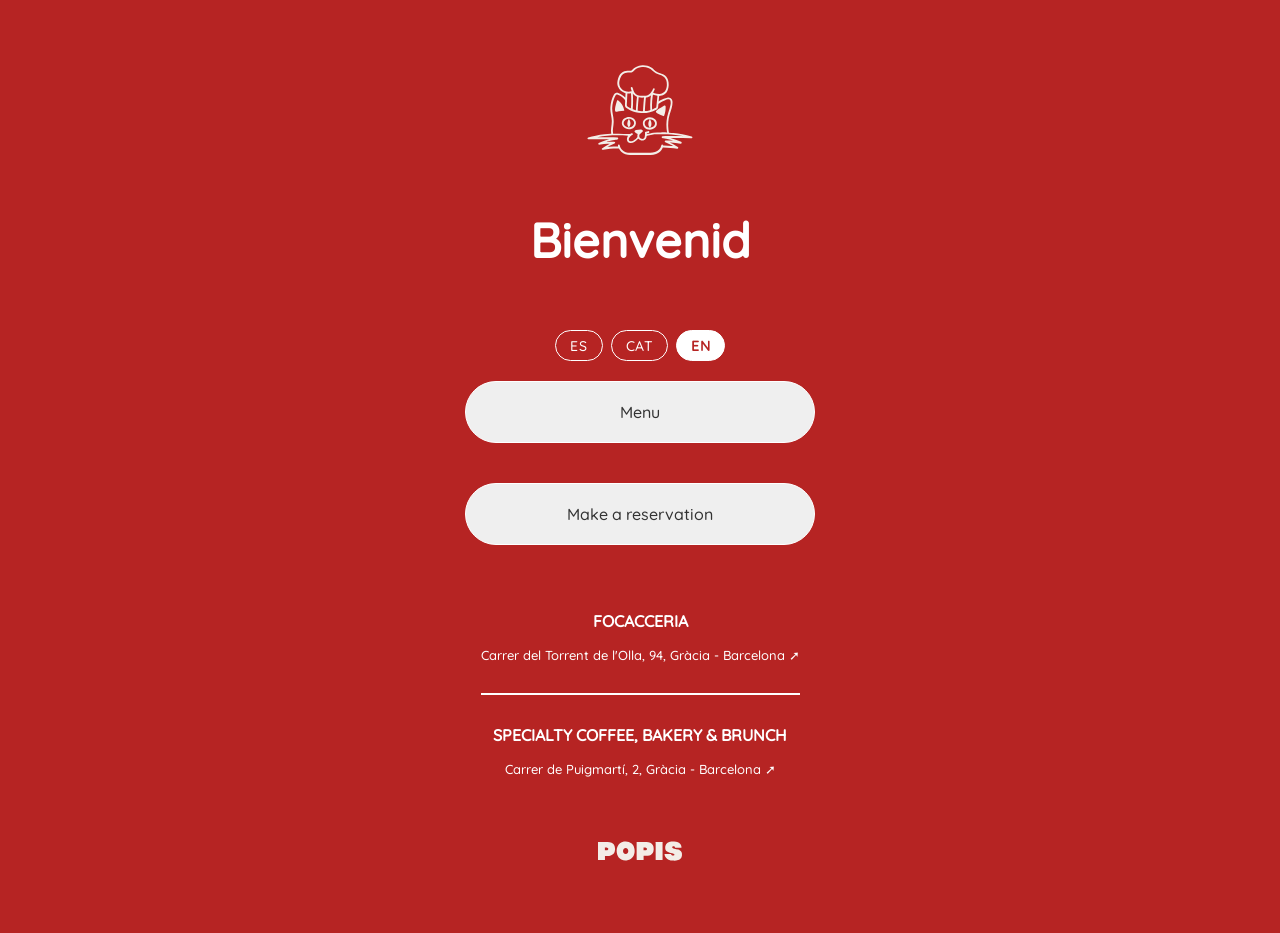
<file: index.html>
<!DOCTYPE html>
<html lang="es">

<head>
    <meta charset="UTF-8">
    <meta name="viewport" content="width=device-width, initial-scale=1.0">
    <link rel="icon" href="./src/img/popis-icon.png" type="image/x-icon">
    <link rel="stylesheet" href="./src/main.css">
    <title>POPIS - Focacceria, Specialty Coffee, Bakery & Brunch</title>
    <script>sessionStorage.clear()</script>

</head>

<body>
    <section class="contenedor" id="menu-idioma">
        <div class="principal">
            <img id="popis-gato" src="./src/img/popis-gato.svg"
                alt="Popis - Focacceria, Specialty Coffee, Bakery & Brunch">
            <h2 id="typing"></h2>

            <div class="lang-switcher" id="lang-switcher"></div>

            <div class="botones" id="botones">
            </div>

            <div id="direccion">
                <a href="https://maps.app.goo.gl/12NpFujeuTSc6AAb8">
                    <p><b>FOCACCERIA</b></p>
                    <p class="descripcion">Carrer del Torrent de l'Olla, 94, Gràcia - Barcelona ➚</p>
                </a>
                <hr>
                <a href="https://maps.app.goo.gl/URNXex1QkYSHWfvt5">
                    <p><b>SPECIALTY COFFEE, BAKERY & BRUNCH</b></p>
                    <p class="descripcion">Carrer de Puigmartí, 2, Gràcia - Barcelona ➚</p>
                </a>
            </div>

            <img id="popis-letras" src="./src/img/popis-letras.svg"
                alt="Popis - Focacceria, Specialty Coffee, Bakery & Brunch">

        </div>
    </section>

    <section>

        <div class="principal hide" id="menu-local">
            <img id="popis-gato" src="./src/img/popis-gato.svg"
                alt="Popis - Focacceria, Specialty Coffee, Bakery & Brunch">
            <h2 id="pregunta"></h2>

            <div class="botones">
                <button onclick="menu('focacceria','local')" id="menu-local-focacceria">Focacceria</button>
                <button onclick="menu('bolleria','local')" id="menu-local-bolleria">Specialty Coffee, Bakery & Brunch</button>
                <span class="atras" onclick="recarga()">
                    <svg xmlns="http://www.w3.org/2000/svg" width="2em" height="2em" fill="currentColor"
                        class="bi bi-arrow-left-circle" viewBox="0 0 16 16">
                        <path fill-rule="evenodd"
                            d="M1 8a7 7 0 1 0 14 0A7 7 0 0 0 1 8m15 0A8 8 0 1 1 0 8a8 8 0 0 1 16 0m-4.5-.5a.5.5 0 0 1 0 1H5.707l2.147 2.146a.5.5 0 0 1-.708.708l-3-3a.5.5 0 0 1 0-.708l3-3a.5.5 0 1 1 .708.708L5.707 7.5z" />
                    </svg>
                </span>
            </div>
        </div>

    </section>

    <script src="./src/main.js"></script>
    <script>tipear()</script>
    <script>
        const traducciones = {
            es:  { menu: "Menú", reserva: "Realizar reserva" },
            en:  { menu: "Menu", reserva: "Make a reservation" },
            cat: { menu: "Menú", reserva: "Fer una reserva" }
        };

        const reserva = () => window.open('https://wa.me/34655793149', '_blank');

        function renderMainBtn(lang) {
            document.getElementById('botones').innerHTML = `
                <button onclick="menu('${lang}','menu')">${traducciones[lang].menu}</button>
                <button onclick="reserva('${lang}')">${traducciones[lang].reserva}</button>
            `;
        }

        function setupHomeLang(lang) {
            renderMainBtn(lang);
            renderLangSwitcher(document.getElementById('lang-switcher'), lang, setupHomeLang);
        }

        setupHomeLang(idiomaActivo());
    </script>
</body>

</html>
</file>
<file: src/main.css>
:root {
    --color-primario: #B62423;
    --color-blanco: #ffffff;
    --color-texto: #333333;
}

@font-face {
    font-family: 'quicksand medium';
    src: url('./font/quicksand-medium.woff') format('woff2');
    font-display: swap;
}

@font-face {
    font-family: 'tt chocolate';
    src: url('./font/ttchocolate-demibold') format('woff2');
    font-display: swap;
}


body {
    background-color: var(--color-primario);
    font-family: 'quicksand medium', sans-serif !important;
    height: 100vh;
    margin: 0;
}

.hide {
    display: none !important;
}

.atras {
    margin: 30px 0 0 0;
    color: var(--color-blanco);
}

.contenedor {
    max-width: 850px;
    margin: auto;
}

/**/

.principal {
    padding: 20px;
    text-align: center;
    display: flex;
    flex-direction: column;
    align-items: center;
    justify-content: space-between;
}

.principal #popis-gato {
    padding: 30px 0 0 0;
    width: 120px;
}

.principal #popis-letras {
    width: 90px;
    margin: 50px 0;
}

.principal h2 {
    color: var(--color-blanco);
    height: 60px;
    font-size: 3rem;
    overflow: hidden;
}

.principal h2#pregunta {
    height: auto !important;
    padding-bottom: 0 !important;
}

.principal .botones {
    display: flex;
    flex-direction: column;
    align-items: center;
    margin-bottom: 30px;
    width: 350px;
}

.principal .botones button {
    margin: 20px;
    padding: 20px 25px;
    border-radius: 100px;
    border: 1px solid var(--color-blanco);
    width: 100%;
    transition: all 0.5s ease;
    font-family: 'quicksand medium', sans-serif !important;
    color: var(--color-texto);
    font-size: 1rem;
}

.principal .botones button:hover {
    width: 110%;
    transition: all 0.5s ease;
    cursor: pointer;
}

.principal a {
    color: var(--color-blanco);
    text-decoration: none;
    font-family: 'quicksand medium', sans-serif !important;
}

/* Página menú */
.principal.menu_header {
    justify-content: flex-start;
    height: auto;
    box-sizing: border-box;
    border-bottom: 1px solid var(--color-blanco);
    margin: 0 20px;
}

.principal.menu_header h2 {
    font-size: 2rem;
    font-family: 'tt chocolate', sans-serif;
    height: auto;
    line-height: 3rem;
    margin-bottom: 40px;
}

/* Info box "El pedido se hace en la barra" — estilo igual que v2 (compacto, cream con borde izq) */
.menu_descripcion {
    display: inline-flex;
    align-items: center;
    gap: 10px;
    margin: 0 auto 60px;
    padding: 10px 14px;
    background: rgba(255, 245, 225, 0.08);
    border-left: 3px solid var(--color-blanco);
    border-radius: 6px;
    max-width: fit-content;
}

.menu_descripcion p {
    margin: 0;
    color: var(--color-blanco);
    font-size: 0.85rem;
    font-weight: 400;
    letter-spacing: 0.3px;
    font-family: 'quicksand medium', sans-serif;
}

.menu_descripcion .descripcion_icono {
    display: flex;
    align-items: center;
}

.menu_descripcion .descripcion_icono svg {
    color: var(--color-blanco);
    width: 1.1em;
    height: 1.1em;
}

.menu {
    font-family: 'tt chocolate', sans-serif !important;
    color: var(--color-blanco);
    padding: 20px;
}

.menu .menu_categoria h3 {
    color: var(--color-blanco);
    font-size: 2.5rem;
    line-height: 3.3rem;
    font-weight: 800;
}

.menu .menu_categoria {
    margin: 80px 0 40px 0;
}

.menu .menu_categoria_item {
    margin: 40px 0;
    border-bottom: 1px solid rgba(255, 255, 255, 0.314);
}

.menu .menu_categoria_item_p p {
    font-size: 1.3rem;
    margin: 0;
    font-weight: 800;
}

.menu .menu_categoria_item_p {
    display: flex;
    justify-content: space-between;
}

.menu .menu_categoria_item_d {
    font-size: 1rem;
    line-height: 1.5rem;
}

.menu .menu_item_descripcion {
    margin-top: 5px;
}

.menu h2 {
    text-align: center;
    font-size: 2rem;
    border-top: 1px solid var(--color-blanco);
    border-bottom: 1px solid var(--color-blanco);
    padding: 70px 0px;
}

.menu .menu_categoria_item_p .menu_item_nombre {
    width: 70%;
    text-align: left;
}

.menu .menu_categoria_item_p .menu_item_precio {
    width: 30%;
    text-align: right;
}

/* Precio dual (vinos: copa | botella) — una línea, separador tenue */
.menu .menu_categoria_item_p .menu_item_precio_dual {
    width: auto;
    font-size: 0.95rem;
    white-space: nowrap;
}
.menu .menu_categoria_item_p .menu_item_precio_dual .precio-sep {
    opacity: 0.5;
    margin: 0 4px;
}

@media (max-width: 567px) {

    .menu .menu_categoria_item_p .menu_item_nombre,
    .menu .menu_categoria_item_p .menu_item_precio {
        font-size: 1.1rem;
    }
}

#direccion .descripcion {
    font-size: .8rem;
}

.lang-switcher {
    display: flex;
    gap: 8px;
    justify-content: center;
    margin: 20px 0 0;
}

.lang-switcher .lang-btn {
    background: transparent;
    color: var(--color-blanco);
    border: 1.5px solid var(--color-blanco);
    border-radius: 100px;
    padding: 6px 14px;
    font-family: 'quicksand medium', sans-serif;
    font-size: .85rem;
    letter-spacing: .5px;
    cursor: pointer;
    transition: all .2s ease;
    min-width: 48px;
}

.lang-switcher .lang-btn:hover {
    background: rgba(255, 255, 255, .15);
}

.lang-switcher .lang-btn.active {
    background: var(--color-blanco);
    color: var(--color-primario);
    font-weight: bold;
}

.lang-switcher-fixed {
    position: fixed;
    top: 16px;
    right: 16px;
    z-index: 100;
    margin: 0;
    gap: 6px;
}

.lang-switcher-fixed .lang-btn {
    padding: 5px 10px;
    font-size: .75rem;
    min-width: 40px;
}

#direccion hr {
    margin: 30px 0;
    border: 1px solid var(--color-blanco);
}
</file>
